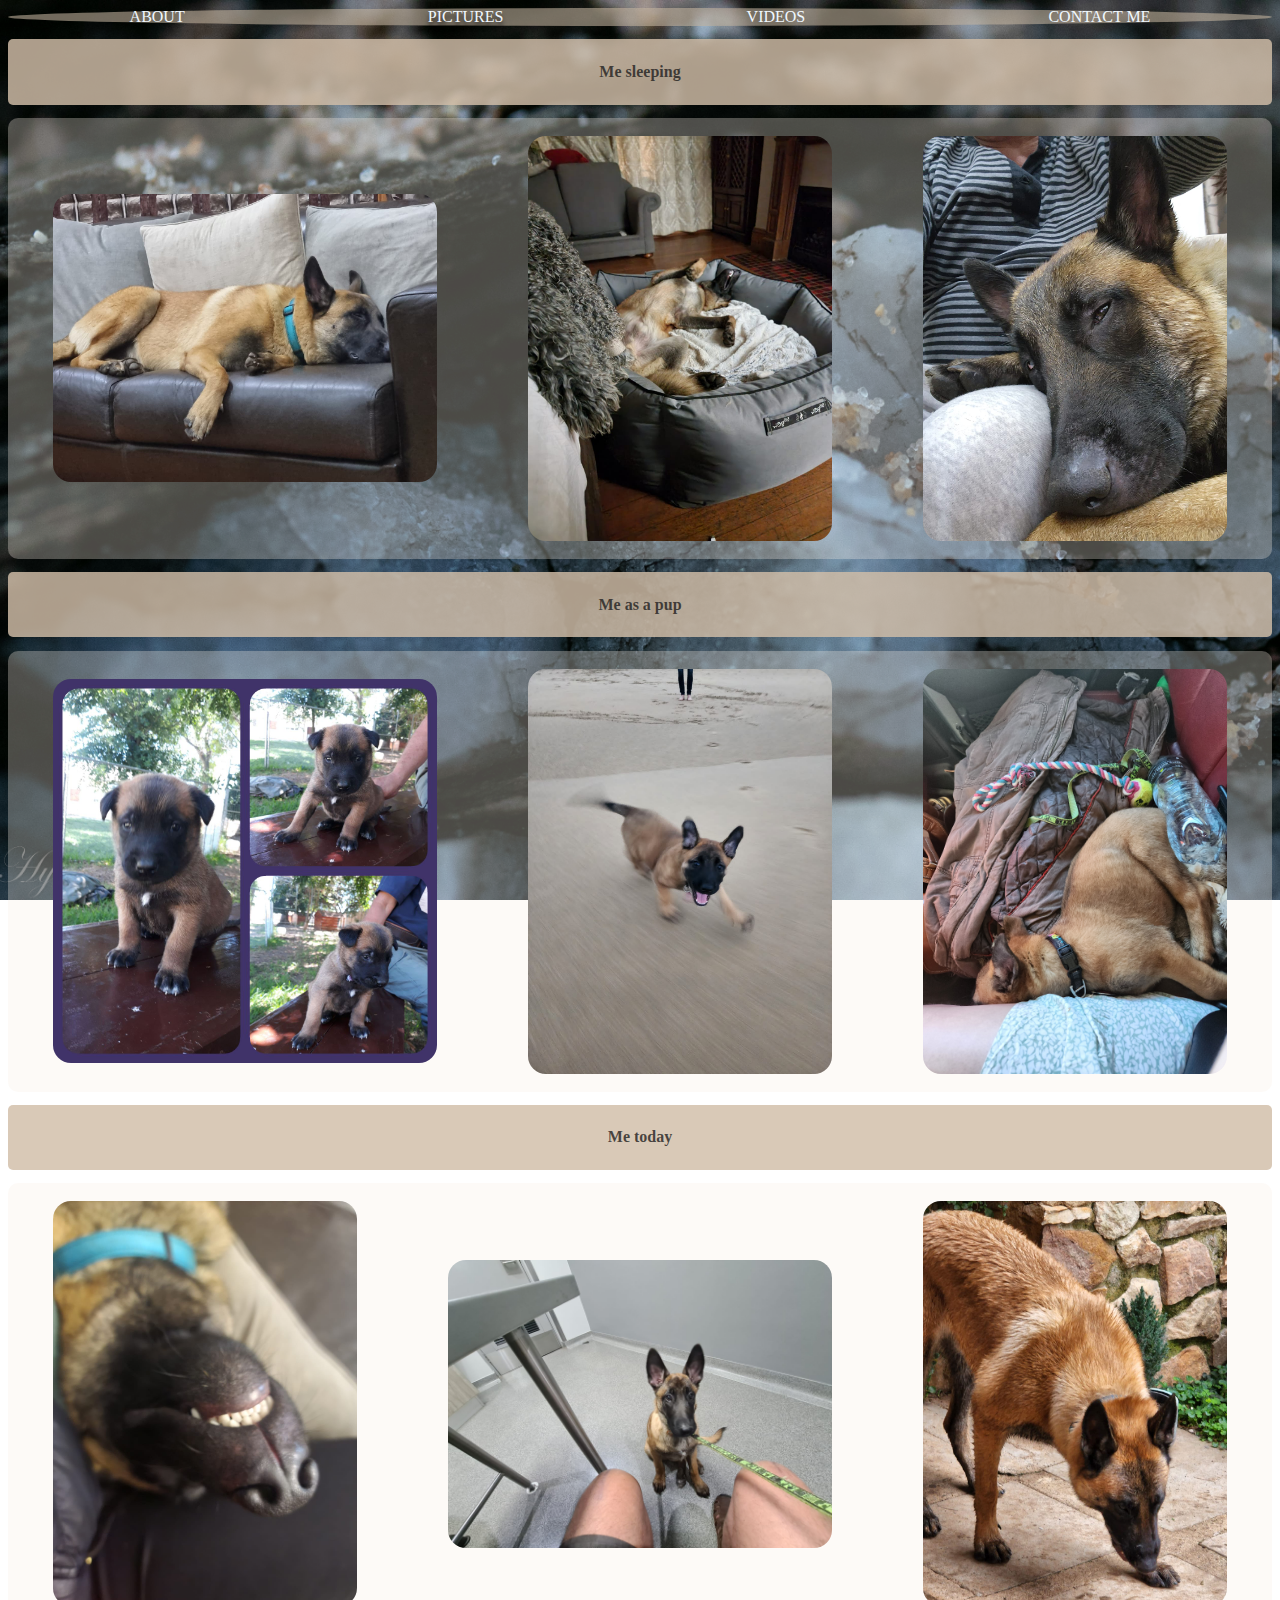
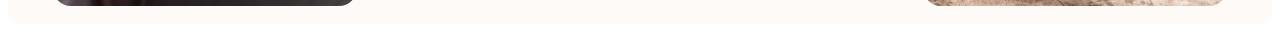
<file: pictures.html>
<!DOCTYPE html>
<html lang="en">

<head>
    <title>Pictures</title>
    <meta charset="utf-8">
    <meta name="viewport" content="width=device-width, initial-scale=1.0">
    <link rel="stylesheet" href="main.css">
    <link rel="shortcut icon" href="dog_collar_icon.ico" type="image/x-icon">
    <script type="text/javascript" src="script/responsive.js"></script>
</head>

<body class="custom-back picture-back">
    <header>
        <nav id="navigation">
            <a href="javascript:void(0);" class="dropdown" onclick="dropDown()">NAV</a>
            <a class="dark-back" href="index.html">ABOUT</a>
            <a class="dark-back current-page" href="pictures.html">PICTURES</a>
            <a class="dark-back" href="videos.html">VIDEOS</a>
            <a class="dark-back" href="contact.html">CONTACT ME</a>
        </nav>
    </header>
    <h2 class="main-page-h2">Me sleeping</h2>
    <section class="pictures">
        <img src="images/sleep_couch.jpg" title="I love ignoring my dad and sleeping on the couch"
            alt="me sleeping illegally on the couch">
        <img src="images/sleep_bed.jpg" title="My bed is also comfy!" alt="me upside down in my bed">
        <img src="images/sleep_with_dad.jpg" title="Theres no better place to fall asleep than on my dad's lap"
            alt="me sleeping on my dad's lap">
    </section>
    <h2 class="main-page-h2">Me as a pup</h2>
    <section class="pictures">
        <img src="images/puppy_before_adopted.jpg" title="I was not as agile as I am now" alt="me before I got adopted">
        <img src="images/beach_pup.jpg" title="I could run pretty fast though!"
            alt="me running like a crazy dog on the beach">
        <img src="images/contortion.jpg" title="My career in contortion ended quickly">
    </section>
    <h2 class="main-page-h2">Me today</h2>
    <section class="pictures">
        <img src="images/smile.jpg" title="I have some pretty pearly whites.">
        <img src="images/vet_visit.jpg" title="At least that's what the vet says">
        <img src="images/badass.jpg" title="I am also a badass though">
    </section>

</body>

</html>
</file>
<file: main.css>
html {
    font-family: Georgia, 'Times New Roman', Times, serif;
}


.about-profile {
    height: 30vh;
    display: block;
    margin-left: auto;
    margin-right: auto;
    margin-top: 4rem;
    margin-bottom: 0;
    border-radius: 5%;
}


/* -------------------------------font stuff --------------------------------------------- */
h1 {
    font-size: 12vh;
    font-weight: bold;
    line-height: 12vh;
    padding-top: 0%;
    margin-top: 5%;
    margin-bottom: 2%;
    text-shadow: 0px 5px 4px rgba(0, 0, 0, 0.4);
}

h2 {
    font-size: 2rem;
    font-weight: bolder;
    line-height: 2.5rem;
    align-self: stretch;
}

.main-page-h2 {
    font-size: 1rem;
    padding: 1%;
    border-radius: 5px;
    text-align: center;
    color: rgba(31, 30, 30, 0.799);
    background-color: rgba(209, 190, 168, 0.829);
}

body {
    display: flex;
    min-height:100vh;
}

header {
    position: relative;
    display: flex;
    flex-direction: column;
    width: 100%;
    height: auto;
    background-color: rgba(195, 179, 159, 0.585);
    border-radius: 50%;
}

nav {
    display: flex;
    justify-content: space-around;
    height: auto;
    width: 100%;
    position: static;
    grid-template-rows: 1fr;
}


/* For links at the top */
a {
    color: black;
    text-decoration: none;
}

a.dark-back {
    color: aliceblue;
}

a:hover {
    color: rgb(1, 181, 43);
}

a.current-page {
    text-shadow: 0px 5px 4px rgba(0, 0, 0, 0.664);
}

a:active {
    color: black;
}

nav a.dropdown{
    display:none;  
}
footer{
    display: flex;
    align-items: center;
    flex-direction: column;
    height: 5vh;
}

footer>a{
    background-color: rgba(255, 0, 136, 0.59);
    padding-left: 1rem;
    padding-right: 1rem;
    padding-top: 0.5rem;
    padding-bottom: 0.5rem;
    border-radius: 0.3rem;
}

/* ------------------------------------------------------------ only pictures ----------------------------------- */

.custom-back{
    background-image: url("../JanBoulieProfilePage/images/electric_ballerinas.jpg");
    background-repeat: no-repeat;
    background-size: cover;
    background-attachment: fixed;
    background-position: center top;
    display: flex;
    flex-direction: column;
}
.custom-back.about-profile{
    background-image: url("../JanBoulieProfilePage/images/electric_ballerinas.jpg");
}

.custom-back.video-back {
    background-image: url("../JanBoulieProfilePage/images/big_sky_yellow_grass.jpg");
}
.custom-back.contact-back {
    background-image: url("images/steamy_tree.jpg");
}
.custom-back.picture-back {
    background-image: url("images/sandy_rock.jpg");
}

img.pictures {
    max-height: 40vh;
    border-radius: 5vh;
}
/* -----------------------------------------------------Only contact -------------------------------------------------------- */
.cute-button {
    font-size: 2rem;
    font-weight: bold;
    color: #000000;
    cursor: pointer;
    border-radius: 12px;
    box-shadow: #1212123c;
    border-color: #fff;
    box-sizing: border-box;
    padding: 1rem 1rem;
    text-align: center;
    touch-action: manipulation;
    outline: none;
}

.cute-button:hover {
    border-color: #000000;
}

.cute-button:active {
    color: #fff;
    background-color: #262626;
}
.boredom{
    display: none;
}
.boredom .visible{
    display: flex;
    font-size: 1rem;
}

/* -------------------------------------------------------------------------------------------------------------- */

iframe{

    display: none;
}
iframe.show-video{
    margin-top: 1vh;
    margin-bottom: 1vh;
    display: flex;
    max-width: 80vw;
    height: 30vh;
    border-radius: 2vh;
}

section{
    display: flex;
    flex-direction: column;
    align-items: center;
}

@media screen and (min-width:601px) {
    section.about-home {
        display: flex;
        flex-direction: column;
        align-items: center;
        border-radius: 2vh;
        height: 100vh;
    }

    section.contact-home {
        display: flex;
        flex-direction: column;
        background-color: rgba(250, 239, 224, 0.481);
        border-radius: 20px;
        align-items: center;
        height: 95vh;
    }

    section.bio-back {
        display: flex;
        min-height: 60vh;
        background-color: rgba(240, 248, 255, 0.627);
        margin-left: 1%;
        border: radius 2%;
    }

    article.main-about{
        display: flex;
        flex-direction: column;
    }
    article.main-about>section{
        display: flex;
        flex-direction: row;
        min-height: 60vh;
        border-radius: 3vh;
        background-color:  rgba(184, 181, 160, 0.789);
        margin-bottom: 1vh;
    }

    article.main-about>section>img {
        align-self: auto;
        max-height: 58vh;
        margin-right: 1vw;
        margin-left: 1vw;
        margin-top: 1vh;
        margin-bottom: 1vh;
        border-radius: 2vh;
    }

    p {
        margin-left: 2vw;
        font-size: 1rem;
    }

    section.pictures {
        background-color: rgba(247, 239, 228, 0.305);
        border-radius: 10px;
        display: flex;
        flex-direction: row;
        justify-content: space-around;
        max-height: 50vh;
        max-width: 100vw;
        align-items: center;
    }
    section.pictures>img{
        max-height: 45vh;
        margin-top: 2vh;
        margin-bottom: 2vh;
        max-width: 30vw;
        border-radius: 2vh;
    }

    video{
        max-height: 45vh;
        border-radius: 2vh;
    }
}

@media screen and (max-width:599px) and (orientation:portrait) {
    header{
        border-radius: 3vw;
    }
    h1 {
        color: #fff;
        font-size: 10vh;
        font-weight: bold;
        line-height: 12vh;
        padding-top: 0%;
        padding-left: 1vw;
        margin-top: 5%;
        margin-bottom: 2%;
        text-shadow: 0px 5px 4px rgba(0, 0, 0, 0.4);
    }
    section.about-home {
        display: flex;
        flex-direction: column;
        align-items: center;
        border-radius: 5%;
        height: 100vh;
    }

    section.contact-home {
        display: flex;
        flex-direction: column;
        border-radius: 20px;
        align-items: center;
        height: 95vh;
    }

    article.main-about{
        display: flex;
        flex-direction: column;
        min-height: 60vh;
        max-width: 100vw;
        margin-left: 1vw;
        border-radius: 2vh;
        color: #fff;
    }
    article.main-about>section{
        display: flex;
        flex-direction: column;
        align-self: auto;
        margin-top: 2vh;
        margin-bottom: 1vh;
    }
    article.main-about>section>img{
        max-width: 90vw;
        align-self: center;
        margin-top: 1vh;
        margin-bottom: 1vh;
        border-radius: 2vh;
        order: 1;
    }

    p {
        font-size: 5vh;
    }

    .home-back {
        background-image: url("../JanBoulieProfilePage/images/light_leaf.jpg");
    }

    .video-back {
        background-image: url("../JanBoulieProfilePage/images/light_leaf.jpg");
    }

    .contact-back {
        margin: 2vh;
        background-image: url("images/light_leaf.jpg");
        color: white;
    }

    .picture-back {
        background-image: url("images/light_leaf.jpg");
    }

    section.pictures {
        color:#fff;
        border-radius: 10px;
        display: flex;
        flex-direction: column;
        justify-content: space-around;
        height: fit-content;
        max-width: 100vw;
        align-items: center;
    }
    section.pictures>img{
        max-width: 90vw;
        border-radius: 2vw;
    }
    /* -----------------------------------------------------Only contact -------------------------------------------------------- */
    .cute-button {
        font-size: 2rem;
        font-weight: bold;
        color: #000000;
        border-radius: 12px;
        box-shadow:#1212123c;
        border-color: rgb(0, 0, 0);
        box-sizing: border-box;
        padding: 1rem 1rem;
        text-align: center;
        touch-action: manipulation;
        outline: none;
    }
    .cute-button:active{
        color: #fff;
        background-color: #262626;
    }
    /* -------------------------------------------------------------------------------------------------------------- */
    video{
        max-height: 60vh;
        size:contain;
        margin-left: 2vh;
        margin-right: 2vh;
        margin-top: 2vh;
        border-radius: 5vh;
    }
    img{
        margin-top: 2vh;
    }
}

@media  screen and (max-width:365px) and (orientation:portrait) {
    nav{
        display: flex;
        flex-direction: column;
        align-items: center;
        min-width: 50vw;
        background-color: rgba(250, 235, 215, 0);
        border-radius: 2vw;
    }
    nav a:first-child{
        border-radius: 2vw;
        background-color: #fff;
        padding: 0.2rem 0.8rem;
        border-color: rgb(80, 46, 4);
        display: flex;
    }
    nav a:not(:first-child){
        display: none;
    }
    nav.responsive a{
        float: none;
        display: flex ;
        text-align: center;
    }
    nav.responsive a:active{
        background-color: rgba(0, 0, 0, 0.756);
        border-radius: 2vw;
        color:white
    }
}
</file>
